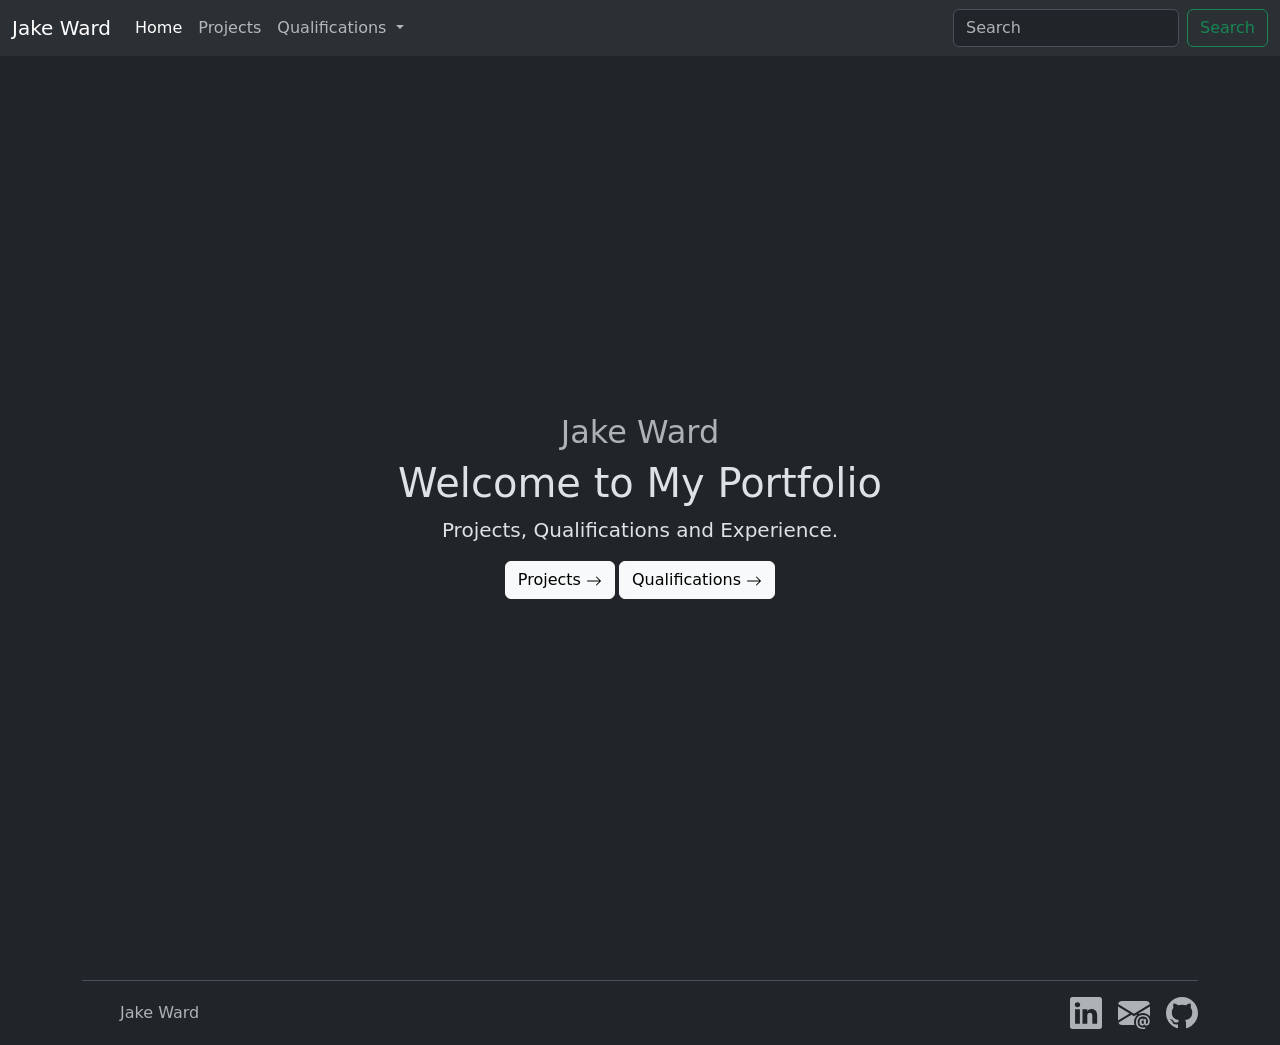
<file: index.html>
<!doctype html>
<html lang="en" data-bs-theme="dark" class="h-100">
  <head>
    <meta charset="utf-8">
    <meta name="viewport" content="width=device-width, initial-scale=1">
    <title>Home - Jake Ward</title>
    <link href="https://cdn.jsdelivr.net/npm/bootstrap@5.3.9/dist/css/bootstrap.min.css" rel="stylesheet" integrity="sha384-yEPZ7jP9S0QKiUQ0m3jjsO4ProIW7wvR9gXkI7JOGa2XVsw53Yke2bsdkBbjmmiX" crossorigin="anonymous">
  </head>
  <body class="h-100">
    <nav class="navbar navbar-expand-lg bg-body-tertiary h-10">
      <div class="container-fluid">
        <a class="navbar-brand" href="/">Jake Ward</a>
        <button class="navbar-toggler" type="button" data-bs-toggle="collapse" data-bs-target="#navbarSupportedContent" aria-controls="navbarSupportedContent" aria-expanded="false" aria-label="Toggle navigation">
          <span class="navbar-toggler-icon"></span>
        </button>
        <div class="collapse navbar-collapse" id="navbarSupportedContent">
          <ul class="navbar-nav me-auto mb-2 mb-lg-0">
            <li class="nav-item">
              <a class="nav-link active" aria-current="page" href="/">Home</a>
            </li>
            <li class="nav-item">
              <a class="nav-link" href="/projects.html">Projects</a>
            </li>
            <li class="nav-item dropdown">
              <a class="nav-link dropdown-toggle" href="/qualifications" role="button" data-bs-toggle="dropdown" aria-expanded="false">
                Qualifications
              </a>
              <ul class="dropdown-menu">
                <li><a class="dropdown-item" href="/qualifications.html">All</a></li>
                <li><hr class="dropdown-divider"></li>
                <li><a class="dropdown-item" href="/qualifications.html#gcses">GCSEs</a></li>
                <li><a class="dropdown-item" href="/qualifications.html#a-levels">A-Levels</a></li>
              </ul>
            </li>
          </ul>
          <form class="d-flex" role="search" action="search.html" method="get">
            <input class="form-control me-2" type="search" name="q" placeholder="Search" aria-label="Search" required />
            <button class="btn btn-outline-success" type="submit">Search</button>
          </form>
        </div>
      </div>
    </nav>

    <main class="h-100 d-flex align-items-center">
      <div class="container text-center">
        <p class="h2 text-center text-body-secondary">Jake Ward</p>
        <p class="h1 text-center">Welcome to My Portfolio</p>
        <p class="lead text-center">Projects, Qualifications and Experience.</p>
        <div class="container d-flex justify-content-center gap-1">
          <a class="btn btn-light" href="/projects.html" role="button">
            Projects
            <svg xmlns="http://www.w3.org/2000/svg" width="16" height="16" fill="currentColor" class="bi bi-arrow-right" viewBox="0 0 16 16">
              <path fill-rule="evenodd" d="M1 8a.5.5 0 0 1 .5-.5h11.793l-3.147-3.146a.5.5 0 0 1 .708-.708l4 4a.5.5 0 0 1 0 .708l-4 4a.5.5 0 0 1-.708-.708L13.293 8.5H1.5A.5.5 0 0 1 1 8"/>
            </svg>
          </a>
          <a class="btn btn-light" href="/qualifications.html" role="button">
            Qualifications
            <svg xmlns="http://www.w3.org/2000/svg" width="16" height="16" fill="currentColor" class="bi bi-arrow-right" viewBox="0 0 16 16">
              <path fill-rule="evenodd" d="M1 8a.5.5 0 0 1 .5-.5h11.793l-3.147-3.146a.5.5 0 0 1 .708-.708l4 4a.5.5 0 0 1 0 .708l-4 4a.5.5 0 0 1-.708-.708L13.293 8.5H1.5A.5.5 0 0 1 1 8"/>
            </svg>
          </a>
        </div>
      </div>
    </main>

    <div class="container"> 
      <footer class="d-flex flex-wrap justify-content-between align-items-center py-3 my-4 border-top"> 
        <div class="col-md-4 d-flex align-items-center"> 
          <a href="/" class="mb-3 me-2 mb-md-0 text-body-secondary text-decoration-none lh-1" aria-label="Bootstrap">
            <svg class="bi" width="30" height="24" aria-hidden="true">
              <use xlink:href="#bootstrap"></use>
            </svg> 
          </a> 
          <span class="mb-3 mb-md-0 text-body-secondary">Jake Ward</span> 
        </div> 
        <ul class="nav col-md-4 justify-content-end list-unstyled d-flex">  
          <li class="ms-3">
            <a class="text-body-secondary" href="https://uk.linkedin.com/in/jake-ward-059a853b6" aria-label="Linkedin">
              <svg xmlns="http://www.w3.org/2000/svg" width="32" height="32" fill="currentColor" class="bi bi-linkedin" viewBox="0 0 16 16">
                <path d="M0 1.146C0 .513.526 0 1.175 0h13.65C15.474 0 16 .513 16 1.146v13.708c0 .633-.526 1.146-1.175 1.146H1.175C.526 16 0 15.487 0 14.854zm4.943 12.248V6.169H2.542v7.225zm-1.2-8.212c.837 0 1.358-.554 1.358-1.248-.015-.709-.52-1.248-1.342-1.248S2.4 3.226 2.4 3.934c0 .694.521 1.248 1.327 1.248zm4.908 8.212V9.359c0-.216.016-.432.08-.586.173-.431.568-.878 1.232-.878.869 0 1.216.662 1.216 1.634v3.865h2.401V9.25c0-2.22-1.184-3.252-2.764-3.252-1.274 0-1.845.7-2.165 1.193v.025h-.016l.016-.025V6.169h-2.4c.03.678 0 7.225 0 7.225z"/>
              </svg>
            </a>
          </li>
          <li class="ms-3">
            <a class="text-body-secondary" href="mailto:buisness.jake.ward@proton.me" aria-label="Email">
              <svg xmlns="http://www.w3.org/2000/svg" width="32" height="32" fill="currentColor" class="bi bi-envelope-at-fill" viewBox="0 0 16 16">
                <path d="M2 2A2 2 0 0 0 .05 3.555L8 8.414l7.95-4.859A2 2 0 0 0 14 2zm-2 9.8V4.698l5.803 3.546zm6.761-2.97-6.57 4.026A2 2 0 0 0 2 14h6.256A4.5 4.5 0 0 1 8 12.5a4.49 4.49 0 0 1 1.606-3.446l-.367-.225L8 9.586zM16 9.671V4.697l-5.803 3.546.338.208A4.5 4.5 0 0 1 12.5 8c1.414 0 2.675.652 3.5 1.671"/>
                <path d="M15.834 12.244c0 1.168-.577 2.025-1.587 2.025-.503 0-1.002-.228-1.12-.648h-.043c-.118.416-.543.643-1.015.643-.77 0-1.259-.542-1.259-1.434v-.529c0-.844.481-1.4 1.26-1.4.585 0 .87.333.953.63h.03v-.568h.905v2.19c0 .272.18.42.411.42.315 0 .639-.415.639-1.39v-.118c0-1.277-.95-2.326-2.484-2.326h-.04c-1.582 0-2.64 1.067-2.64 2.724v.157c0 1.867 1.237 2.654 2.57 2.654h.045c.507 0 .935-.07 1.18-.18v.731c-.219.1-.643.175-1.237.175h-.044C10.438 16 9 14.82 9 12.646v-.214C9 10.36 10.421 9 12.485 9h.035c2.12 0 3.314 1.43 3.314 3.034zm-4.04.21v.227c0 .586.227.8.581.8.31 0 .564-.17.564-.743v-.367c0-.516-.275-.708-.572-.708-.346 0-.573.245-.573.791"/>
              </svg>
            </a>
          </li>
          <li class="ms-3">
            <a class="text-body-secondary" href="https://github.com/buisnessjakeward-cmyk" aria-label="GitHub">
              <svg xmlns="http://www.w3.org/2000/svg" width="32" height="32" fill="currentColor" class="bi bi-github" viewBox="0 0 16 16">
                <path d="M8 0C3.58 0 0 3.58 0 8c0 3.54 2.29 6.53 5.47 7.59.4.07.55-.17.55-.38 0-.19-.01-.82-.01-1.49-2.01.37-2.53-.49-2.69-.94-.09-.23-.48-.94-.82-1.13-.28-.15-.68-.52-.01-.53.63-.01 1.08.58 1.23.82.72 1.21 1.87.87 2.33.66.07-.52.28-.87.51-1.07-1.78-.2-3.64-.89-3.64-3.95 0-.87.31-1.59.82-2.15-.08-.2-.36-1.02.08-2.12 0 0 .67-.21 2.2.82.64-.18 1.32-.27 2-.27s1.36.09 2 .27c1.53-1.04 2.2-.82 2.2-.82.44 1.1.16 1.92.08 2.12.51.56.82 1.27.82 2.15 0 3.07-1.87 3.75-3.65 3.95.29.25.54.73.54 1.48 0 1.07-.01 1.93-.01 2.2 0 .21.15.46.55.38A8.01 8.01 0 0 0 16 8c0-4.42-3.58-8-8-8"/>
              </svg>
            </a>
          </li>  
        </ul> 
      </footer> 
    </div>
    
  </body>
  <script src="https://cdn.jsdelivr.net/npm/bootstrap@5.3.9/dist/js/bootstrap.bundle.min.js" integrity="sha384-WyOxWvTyr1QaMPfiPJSv76iReVthorl5uWlFtZPyK0IEB0hGzo9y5Bp9mYanr8Bu" crossorigin="anonymous"></script>
  </html>
</file>
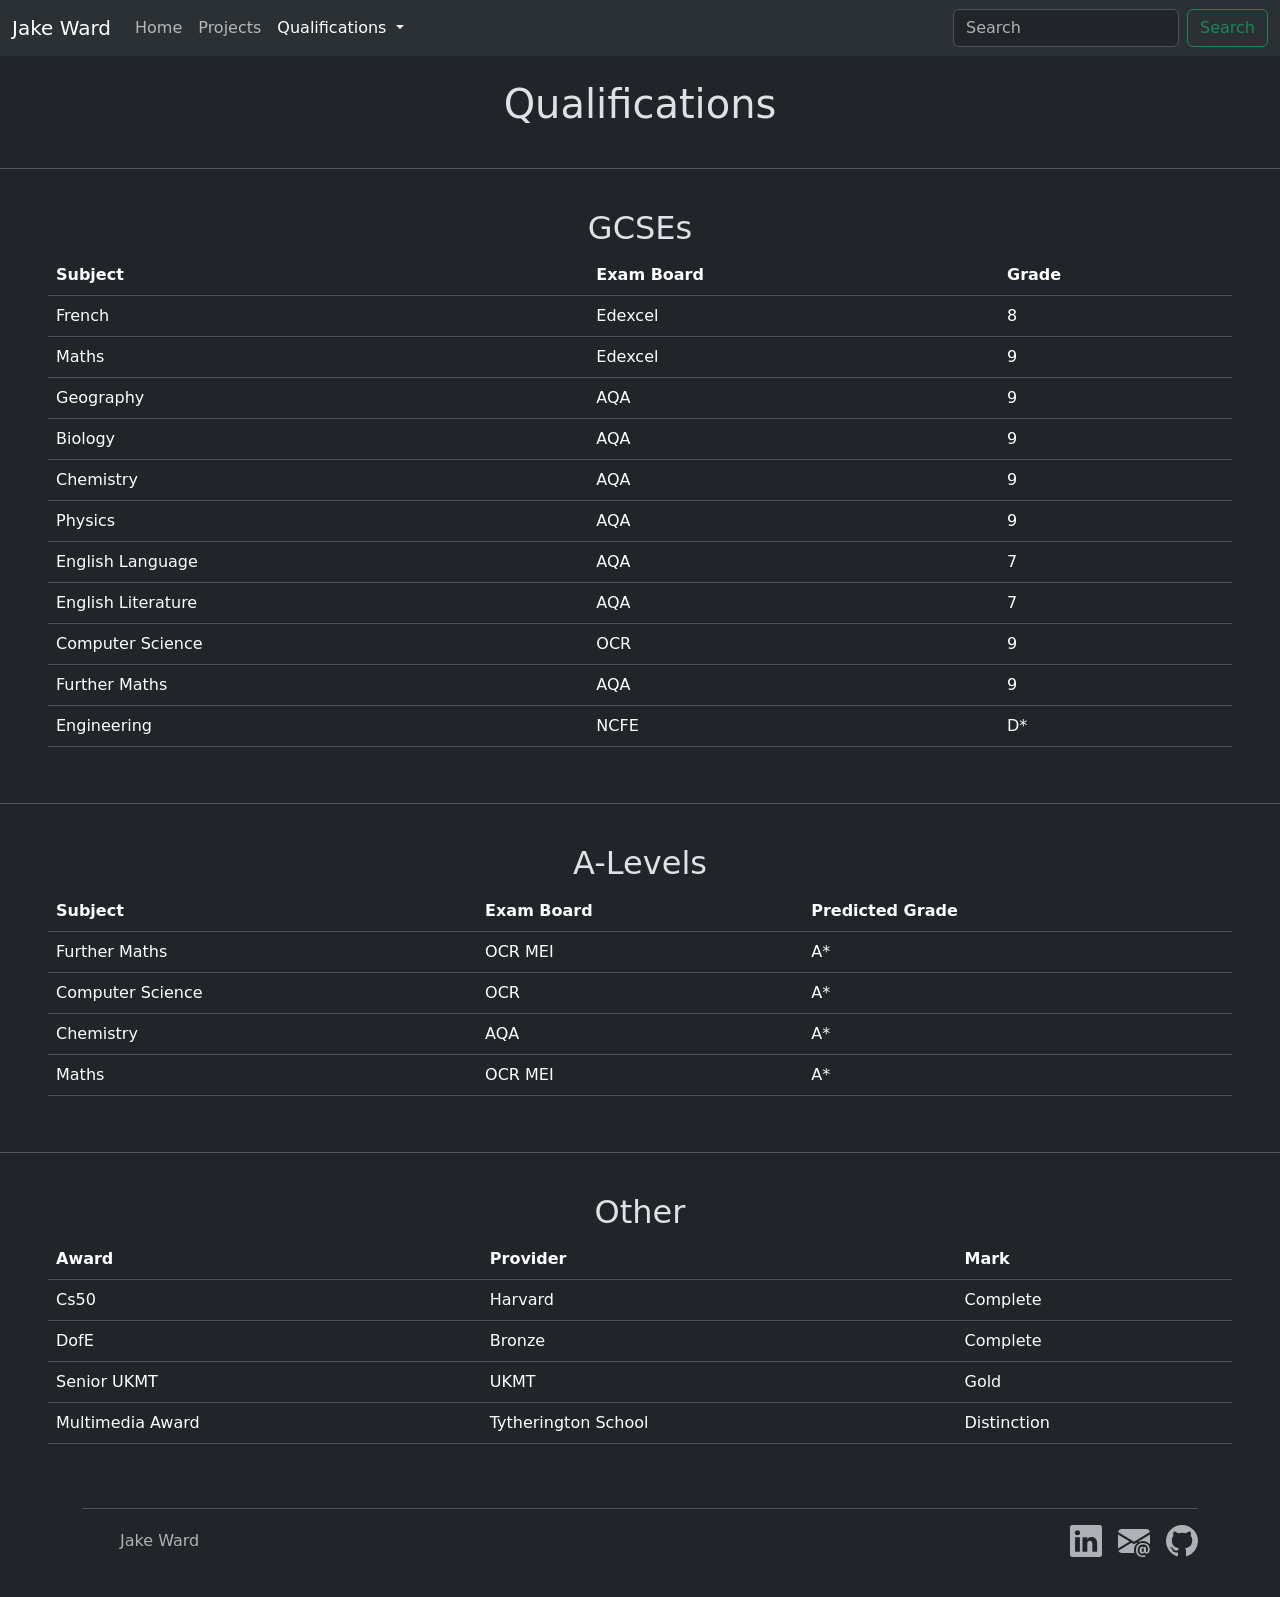
<file: qualifications.html>
<!doctype html>
<html lang="en" data-bs-theme="dark" class="">
  <head>
    <meta charset="utf-8">
    <meta name="viewport" content="width=device-width, initial-scale=1">
    <title>Qualifications - Jake Ward</title>
    <link href="https://cdn.jsdelivr.net/npm/bootstrap@5.3.9/dist/css/bootstrap.min.css" rel="stylesheet" integrity="sha384-yEPZ7jP9S0QKiUQ0m3jjsO4ProIW7wvR9gXkI7JOGa2XVsw53Yke2bsdkBbjmmiX" crossorigin="anonymous">
  </head>
  <body class="">
    <nav class="navbar navbar-expand-lg bg-body-tertiary h-10">
      <div class="container-fluid">
        <a class="navbar-brand" href="/">Jake Ward</a>
        <button class="navbar-toggler" type="button" data-bs-toggle="collapse" data-bs-target="#navbarSupportedContent" aria-controls="navbarSupportedContent" aria-expanded="false" aria-label="Toggle navigation">
          <span class="navbar-toggler-icon"></span>
        </button>
        <div class="collapse navbar-collapse" id="navbarSupportedContent">
          <ul class="navbar-nav me-auto mb-2 mb-lg-0">
            <li class="nav-item">
              <a class="nav-link" aria-current="page" href="/">Home</a>
            </li>
            <li class="nav-item">
              <a class="nav-link" href="/projects.html">Projects</a>
            </li>
            <li class="nav-item dropdown">
              <a class="nav-link active dropdown-toggle" href="/qualifications" role="button" data-bs-toggle="dropdown" aria-expanded="false">
                Qualifications
              </a>
              <ul class="dropdown-menu">
                <li><a class="dropdown-item" href="/qualifications.html">All</a></li>
                <li><hr class="dropdown-divider"></li>
                <li><a class="dropdown-item" href="/qualifications.html#gcses">GCSEs</a></li>
                <li><a class="dropdown-item" href="/qualifications.html#a-levels">A-Levels</a></li>
              </ul>
            </li>
          </ul>
          <form class="d-flex" role="search" action="search.html" method="get">
            <input class="form-control me-2" type="search" name="q" placeholder="Search" aria-label="Search" required />
            <button class="btn btn-outline-success" type="submit">Search</button>
          </form>
        </div>
      </div>
    </nav>

    <main class=" d-flex flex-column align-items-center min-vh-100 ">
      <p class="h1 m-4">Qualifications</p>
      <hr class="w-100">
      <section class="w-100 m-4 px-5" id="gcses">
        <p class="h2 text-center">GCSEs</p>
        <table class="table table-hover">
          <thead>
            <tr>
              <th scope="col">Subject</th>
              <th scope="col">Exam Board</th>
              <th scope="col">Grade</th>
            </tr>
          </thead>
          <tbody>
            <tr>
              <td>French</td>
              <td>Edexcel</td>
              <td>8</td>
            </tr>
            <tr>
              <td>Maths</td>
              <td>Edexcel</td>
              <td>9</td>
            </tr>
            <tr>
              <td>Geography</td>
              <td>AQA</td>
              <td>9</td>
            </tr>
            <tr>
              <td>Biology</td>
              <td>AQA</td>
              <td>9</td>
            </tr>
            <tr>
              <td>Chemistry</td>
              <td>AQA</td>
              <td>9</td>
            </tr>
            <tr>
              <td>Physics</td>
              <td>AQA</td>
              <td>9</td>
            </tr>
            <tr>
              <td>English Language</td>
              <td>AQA</td>
              <td>7</td>
            </tr>
            <tr>
              <td>English Literature</td>
              <td>AQA</td>
              <td>7</td>
            </tr>
            <tr>
              <td>Computer Science</td>
              <td>OCR</td>
              <td>9</td>
            </tr>
            <tr>
              <td>Further Maths</td>
              <td>AQA</td>
              <td>9</td>
            </tr>
            <tr>
              <td>Engineering</td>
              <td>NCFE</td>
              <td>D*</td>
            </tr>
          </tbody>
        </table>
      </section>
      <hr class="w-100">
      <section class="w-100 m-4 px-5" id="a-levels">
        <p class="h2 text-center">A-Levels</p>
        <table class="table table-hover">
          <thead>
            <tr>
              <th scope="col">Subject</th>
              <th scope="col">Exam Board</th>
              <th scope="col">Predicted Grade</th>
            </tr>
          </thead>
          <tbody>
            <tr>
              <td>Further Maths</td>
              <td>OCR MEI</td>
              <td>A*</td>
            </tr>
            <tr>
              <td>Computer Science</td>
              <td>OCR</td>
              <td>A*</td>
            </tr>
            <tr>
              <td>Chemistry</td>
              <td>AQA</td>
              <td>A*</td>
            </tr>
            <tr>
              <td>Maths</td>
              <td>OCR MEI</td>
              <td>A*</td>
            </tr>
          </tbody>
        </table>
      </section>
      <hr class="w-100">
      <section class="w-100 m-4 px-5" id="other">
        <p class="h2 text-center">Other</p>
        <table class="table table-hover ">
          <thead>
            <tr>
              <th scope="col">Award</th>
              <th scope="col">Provider</th>
              <th scope="col">Mark</th>
            </tr>
          </thead>
          <tbody>
            <tr>
              <td>Cs50</td>
              <td>Harvard</td>
              <td>Complete</td>
            </tr>
            <tr>
              <td>DofE</td>
              <td>Bronze</td>
              <td>Complete</td>
            </tr>
            <tr>
              <td>Senior UKMT</td>
              <td>UKMT</td>
              <td>Gold</td>
            </tr>
            <tr>
              <td>Multimedia Award</td>
              <td>Tytherington School</td>
              <td>Distinction</td>
            </tr>
          </tbody>
        </table>
      </section>
    </main>

    <div class="container"> 
      <footer class="d-flex flex-wrap justify-content-between align-items-center py-3 my-4 border-top"> 
        <div class="col-md-4 d-flex align-items-center"> 
          <a href="/" class="mb-3 me-2 mb-md-0 text-body-secondary text-decoration-none lh-1" aria-label="Bootstrap">
            <svg class="bi" width="30" height="24" aria-hidden="true">
              <use xlink:href="#bootstrap"></use>
            </svg> 
          </a> 
          <span class="mb-3 mb-md-0 text-body-secondary">Jake Ward</span> 
        </div> 
        <ul class="nav col-md-4 justify-content-end list-unstyled d-flex">  
          <li class="ms-3">
            <a class="text-body-secondary" href="https://uk.linkedin.com/in/jake-ward-059a853b6" aria-label="Linkedin">
              <svg xmlns="http://www.w3.org/2000/svg" width="32" height="32" fill="currentColor" class="bi bi-linkedin" viewBox="0 0 16 16">
                <path d="M0 1.146C0 .513.526 0 1.175 0h13.65C15.474 0 16 .513 16 1.146v13.708c0 .633-.526 1.146-1.175 1.146H1.175C.526 16 0 15.487 0 14.854zm4.943 12.248V6.169H2.542v7.225zm-1.2-8.212c.837 0 1.358-.554 1.358-1.248-.015-.709-.52-1.248-1.342-1.248S2.4 3.226 2.4 3.934c0 .694.521 1.248 1.327 1.248zm4.908 8.212V9.359c0-.216.016-.432.08-.586.173-.431.568-.878 1.232-.878.869 0 1.216.662 1.216 1.634v3.865h2.401V9.25c0-2.22-1.184-3.252-2.764-3.252-1.274 0-1.845.7-2.165 1.193v.025h-.016l.016-.025V6.169h-2.4c.03.678 0 7.225 0 7.225z"/>
              </svg>
            </a>
          </li>
          <li class="ms-3">
            <a class="text-body-secondary" href="mailto:buisness.jake.ward@proton.me" aria-label="Email">
              <svg xmlns="http://www.w3.org/2000/svg" width="32" height="32" fill="currentColor" class="bi bi-envelope-at-fill" viewBox="0 0 16 16">
                <path d="M2 2A2 2 0 0 0 .05 3.555L8 8.414l7.95-4.859A2 2 0 0 0 14 2zm-2 9.8V4.698l5.803 3.546zm6.761-2.97-6.57 4.026A2 2 0 0 0 2 14h6.256A4.5 4.5 0 0 1 8 12.5a4.49 4.49 0 0 1 1.606-3.446l-.367-.225L8 9.586zM16 9.671V4.697l-5.803 3.546.338.208A4.5 4.5 0 0 1 12.5 8c1.414 0 2.675.652 3.5 1.671"/>
                <path d="M15.834 12.244c0 1.168-.577 2.025-1.587 2.025-.503 0-1.002-.228-1.12-.648h-.043c-.118.416-.543.643-1.015.643-.77 0-1.259-.542-1.259-1.434v-.529c0-.844.481-1.4 1.26-1.4.585 0 .87.333.953.63h.03v-.568h.905v2.19c0 .272.18.42.411.42.315 0 .639-.415.639-1.39v-.118c0-1.277-.95-2.326-2.484-2.326h-.04c-1.582 0-2.64 1.067-2.64 2.724v.157c0 1.867 1.237 2.654 2.57 2.654h.045c.507 0 .935-.07 1.18-.18v.731c-.219.1-.643.175-1.237.175h-.044C10.438 16 9 14.82 9 12.646v-.214C9 10.36 10.421 9 12.485 9h.035c2.12 0 3.314 1.43 3.314 3.034zm-4.04.21v.227c0 .586.227.8.581.8.31 0 .564-.17.564-.743v-.367c0-.516-.275-.708-.572-.708-.346 0-.573.245-.573.791"/>
              </svg>
            </a>
          </li>
          <li class="ms-3">
            <a class="text-body-secondary" href="https://github.com/buisnessjakeward-cmyk" aria-label="GitHub">
              <svg xmlns="http://www.w3.org/2000/svg" width="32" height="32" fill="currentColor" class="bi bi-github" viewBox="0 0 16 16">
                <path d="M8 0C3.58 0 0 3.58 0 8c0 3.54 2.29 6.53 5.47 7.59.4.07.55-.17.55-.38 0-.19-.01-.82-.01-1.49-2.01.37-2.53-.49-2.69-.94-.09-.23-.48-.94-.82-1.13-.28-.15-.68-.52-.01-.53.63-.01 1.08.58 1.23.82.72 1.21 1.87.87 2.33.66.07-.52.28-.87.51-1.07-1.78-.2-3.64-.89-3.64-3.95 0-.87.31-1.59.82-2.15-.08-.2-.36-1.02.08-2.12 0 0 .67-.21 2.2.82.64-.18 1.32-.27 2-.27s1.36.09 2 .27c1.53-1.04 2.2-.82 2.2-.82.44 1.1.16 1.92.08 2.12.51.56.82 1.27.82 2.15 0 3.07-1.87 3.75-3.65 3.95.29.25.54.73.54 1.48 0 1.07-.01 1.93-.01 2.2 0 .21.15.46.55.38A8.01 8.01 0 0 0 16 8c0-4.42-3.58-8-8-8"/>
              </svg>
            </a>
          </li>  
        </ul> 
      </footer> 
    </div>
    
  </body>
  <script src="https://cdn.jsdelivr.net/npm/bootstrap@5.3.9/dist/js/bootstrap.bundle.min.js" integrity="sha384-WyOxWvTyr1QaMPfiPJSv76iReVthorl5uWlFtZPyK0IEB0hGzo9y5Bp9mYanr8Bu" crossorigin="anonymous"></script>
  </html>
</file>
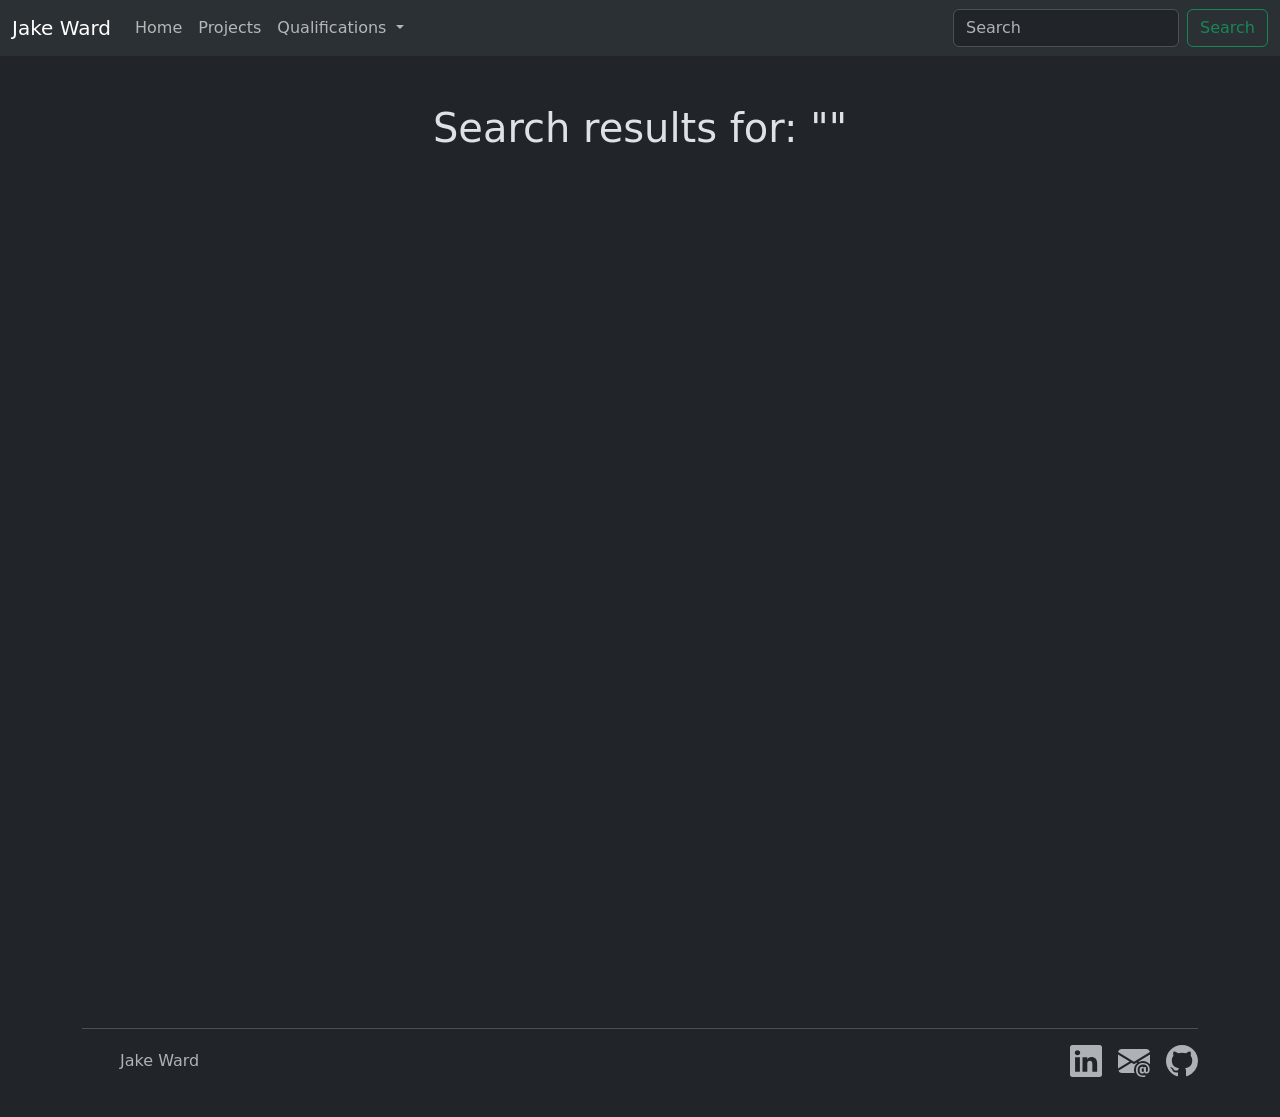
<file: search.html>
<!doctype html>
<html lang="en" data-bs-theme="dark" class="">
  <head>
    <meta charset="utf-8">
    <meta name="viewport" content="width=device-width, initial-scale=1">
    <title>Search - Jake Ward</title>
    <link href="https://cdn.jsdelivr.net/npm/bootstrap@5.3.9/dist/css/bootstrap.min.css" rel="stylesheet" integrity="sha384-yEPZ7jP9S0QKiUQ0m3jjsO4ProIW7wvR9gXkI7JOGa2XVsw53Yke2bsdkBbjmmiX" crossorigin="anonymous">
    <link rel="stylesheet" href="css/search.css">
  </head>
  <body class="">
     <nav class="navbar navbar-expand-lg bg-body-tertiary h-10">
      <div class="container-fluid">
        <a class="navbar-brand" href="/">Jake Ward</a>
        <button class="navbar-toggler" type="button" data-bs-toggle="collapse" data-bs-target="#navbarSupportedContent" aria-controls="navbarSupportedContent" aria-expanded="false" aria-label="Toggle navigation">
          <span class="navbar-toggler-icon"></span>
        </button>
        <div class="collapse navbar-collapse" id="navbarSupportedContent">
          <ul class="navbar-nav me-auto mb-2 mb-lg-0">
            <li class="nav-item">
              <a class="nav-link" aria-current="page" href="/">Home</a>
            </li>
            <li class="nav-item">
              <a class="nav-link" href="/projects.html">Projects</a>
            </li>
            <li class="nav-item dropdown">
              <a class="nav-link dropdown-toggle" href="/qualifications" role="button" data-bs-toggle="dropdown" aria-expanded="false">
                Qualifications
              </a>
              <ul class="dropdown-menu">
                <li><a class="dropdown-item" href="/qualifications.html">All</a></li>
                <li><hr class="dropdown-divider"></li>
                <li><a class="dropdown-item" href="/qualifications.html#gcses">GCSEs</a></li>
                <li><a class="dropdown-item" href="/qualifications.html#a-levels">A-Levels</a></li>
              </ul>
            </li>
          </ul>
          <form class="d-flex" role="search" action="search.html" method="get">
            <input class="form-control me-2" type="search" name="q" placeholder="Search" aria-label="Search" id="search-input" required />
            <button class="btn btn-outline-success" type="submit">Search</button>
          </form>
        </div>
      </div>
    </nav>

    <main class="min-vh-100 d-flex flex-column align-items-center container text-center mt-5">
      <p class="h1 mb-4">Search results for: "<span id="query-text"></span>"</p>
      <script async src="https://cse.google.com/cse.js?cx=12788bdf05b394321">
      </script>
      <div class="gcse-searchresults-only"></div>
    </main>
    
    <div class="container mt-auto"> 
      <footer class="d-flex flex-wrap justify-content-between align-items-center py-3 my-4 border-top"> 
        <div class="col-md-4 d-flex align-items-center"> 
          <a href="/" class="mb-3 me-2 mb-md-0 text-body-secondary text-decoration-none lh-1" aria-label="Bootstrap">
            <svg class="bi" width="30" height="24" aria-hidden="true">
              <use xlink:href="#bootstrap"></use>
            </svg> 
          </a> 
          <span class="mb-3 mb-md-0 text-body-secondary">Jake Ward</span> 
        </div> 
        <ul class="nav col-md-4 justify-content-end list-unstyled d-flex">  
          <li class="ms-3">
            <a class="text-body-secondary" href="https://uk.linkedin.com/in/jake-ward-059a853b6" aria-label="Linkedin">
              <svg xmlns="http://www.w3.org/2000/svg" width="32" height="32" fill="currentColor" class="bi bi-linkedin" viewBox="0 0 16 16">
                <path d="M0 1.146C0 .513.526 0 1.175 0h13.65C15.474 0 16 .513 16 1.146v13.708c0 .633-.526 1.146-1.175 1.146H1.175C.526 16 0 15.487 0 14.854zm4.943 12.248V6.169H2.542v7.225zm-1.2-8.212c.837 0 1.358-.554 1.358-1.248-.015-.709-.52-1.248-1.342-1.248S2.4 3.226 2.4 3.934c0 .694.521 1.248 1.327 1.248zm4.908 8.212V9.359c0-.216.016-.432.08-.586.173-.431.568-.878 1.232-.878.869 0 1.216.662 1.216 1.634v3.865h2.401V9.25c0-2.22-1.184-3.252-2.764-3.252-1.274 0-1.845.7-2.165 1.193v.025h-.016l.016-.025V6.169h-2.4c.03.678 0 7.225 0 7.225z"/>
              </svg>
            </a>
          </li>
          <li class="ms-3">
            <a class="text-body-secondary" href="mailto:buisness.jake.ward@proton.me" aria-label="Email">
              <svg xmlns="http://www.w3.org/2000/svg" width="32" height="32" fill="currentColor" class="bi bi-envelope-at-fill" viewBox="0 0 16 16">
                <path d="M2 2A2 2 0 0 0 .05 3.555L8 8.414l7.95-4.859A2 2 0 0 0 14 2zm-2 9.8V4.698l5.803 3.546zm6.761-2.97-6.57 4.026A2 2 0 0 0 2 14h6.256A4.5 4.5 0 0 1 8 12.5a4.49 4.49 0 0 1 1.606-3.446l-.367-.225L8 9.586zM16 9.671V4.697l-5.803 3.546.338.208A4.5 4.5 0 0 1 12.5 8c1.414 0 2.675.652 3.5 1.671"/>
                <path d="M15.834 12.244c0 1.168-.577 2.025-1.587 2.025-.503 0-1.002-.228-1.12-.648h-.043c-.118.416-.543.643-1.015.643-.77 0-1.259-.542-1.259-1.434v-.529c0-.844.481-1.4 1.26-1.4.585 0 .87.333.953.63h.03v-.568h.905v2.19c0 .272.18.42.411.42.315 0 .639-.415.639-1.39v-.118c0-1.277-.95-2.326-2.484-2.326h-.04c-1.582 0-2.64 1.067-2.64 2.724v.157c0 1.867 1.237 2.654 2.57 2.654h.045c.507 0 .935-.07 1.18-.18v.731c-.219.1-.643.175-1.237.175h-.044C10.438 16 9 14.82 9 12.646v-.214C9 10.36 10.421 9 12.485 9h.035c2.12 0 3.314 1.43 3.314 3.034zm-4.04.21v.227c0 .586.227.8.581.8.31 0 .564-.17.564-.743v-.367c0-.516-.275-.708-.572-.708-.346 0-.573.245-.573.791"/>
              </svg>
            </a>
          </li>
          <li class="ms-3">
            <a class="text-body-secondary" href="https://github.com/buisnessjakeward-cmyk" aria-label="GitHub">
              <svg xmlns="http://www.w3.org/2000/svg" width="32" height="32" fill="currentColor" class="bi bi-github" viewBox="0 0 16 16">
                <path d="M8 0C3.58 0 0 3.58 0 8c0 3.54 2.29 6.53 5.47 7.59.4.07.55-.17.55-.38 0-.19-.01-.82-.01-1.49-2.01.37-2.53-.49-2.69-.94-.09-.23-.48-.94-.82-1.13-.28-.15-.68-.52-.01-.53.63-.01 1.08.58 1.23.82.72 1.21 1.87.87 2.33.66.07-.52.28-.87.51-1.07-1.78-.2-3.64-.89-3.64-3.95 0-.87.31-1.59.82-2.15-.08-.2-.36-1.02.08-2.12 0 0 .67-.21 2.2.82.64-.18 1.32-.27 2-.27s1.36.09 2 .27c1.53-1.04 2.2-.82 2.2-.82.44 1.1.16 1.92.08 2.12.51.56.82 1.27.82 2.15 0 3.07-1.87 3.75-3.65 3.95.29.25.54.73.54 1.48 0 1.07-.01 1.93-.01 2.2 0 .21.15.46.55.38A8.01 8.01 0 0 0 16 8c0-4.42-3.58-8-8-8"/>
              </svg>
            </a>
          </li>  
        </ul> 
      </footer> 
    </div>

  </body>
  <script>
    const urlParams = new URLSearchParams(window.location.search);
    const query = urlParams.get('q');


    document.querySelector('#query-text').textContent = query;
    document.querySelector('#search-input').value = query;
  </script>
  <script src="https://cdn.jsdelivr.net/npm/bootstrap@5.3.9/dist/js/bootstrap.bundle.min.js" integrity="sha384-WyOxWvTyr1QaMPfiPJSv76iReVthorl5uWlFtZPyK0IEB0hGzo9y5Bp9mYanr8Bu" crossorigin="anonymous"></script>

</html>
</file>
<file: css/search.css>
/* Inherit Bootstrap font and transparent background */
  .gsc-control-cse,
  .gsc-control-cse .gsc-table-result {
    font-family: var(--bs-body-font-family) !important;
    background-color: transparent !important;
    border: none !important;
    padding: 0 !important;
  }

  /* Match result cards and borders to Bootstrap theme */
  .gsc-webResult.gsc-result,
  .gsc-results .gsc-imageResult,
  .gsc-above-wrapper-area,
  .gsc-orderby-container,
  .gsc-option-menu {
    background-color: var(--bs-body-bg) !important;
    border-color: var(--bs-border-color) !important;
    color: var(--bs-body-color) !important;
  }

  /* Result titles and links */
  .gs-webResult.gs-result a.gs-title:link,
  .gs-webResult.gs-result a.gs-title:link b,
  .gs-imageResult a.gs-title:link,
  .gs-imageResult a.gs-title:link b {
    color: var(--bs-link-color) !important;
  }

  .gs-webResult.gs-result a.gs-title:hover,
  .gs-webResult.gs-result a.gs-title:hover b {
    color: var(--bs-link-hover-color) !important;
  }

  /* Snippets and metadata text */
  .gs-webResult .gs-snippet,
  .gs-fileFormatType,
  .gsc-result-info,
  .gsc-orderby-label {
    color: var(--bs-secondary-color) !important;
  }

  /* Visible green/accent URLs */
  .gs-webResult div.gs-visibleUrl,
  .gs-webResult div.gs-visibleUrl-short,
  .gs-webResult div.gs-visibleUrl-long {
    color: var(--bs-success-text-emphasis) !important;
  }

  /* Sort dropdown and pagination buttons */
  .gsc-selected-option-container {
    background-color: var(--bs-tertiary-bg) !important;
    border-color: var(--bs-border-color) !important;
    color: var(--bs-body-color) !important;
  }

  .gsc-option-menu-item-highlighted {
    background-color: var(--bs-secondary-bg) !important;
  }

  .gsc-results .gsc-cursor-box .gsc-cursor-page {
    background-color: var(--bs-tertiary-bg) !important;
    border: 1px solid var(--bs-border-color) !important;
    color: var(--bs-link-color) !important;
    padding: 0.25rem 0.6rem !important;
    border-radius: var(--bs-border-radius-sm) !important;
  }

  .gsc-results .gsc-cursor-box .gsc-cursor-current-page {
    background-color: var(--bs-primary) !important;
    border-color: var(--bs-primary) !important;
    color: #fff !important;
  }

  /* Fix white gradient fade on refinements */
  .gsc-refinementsGradient {
    background: none !important;
  }
</file>
